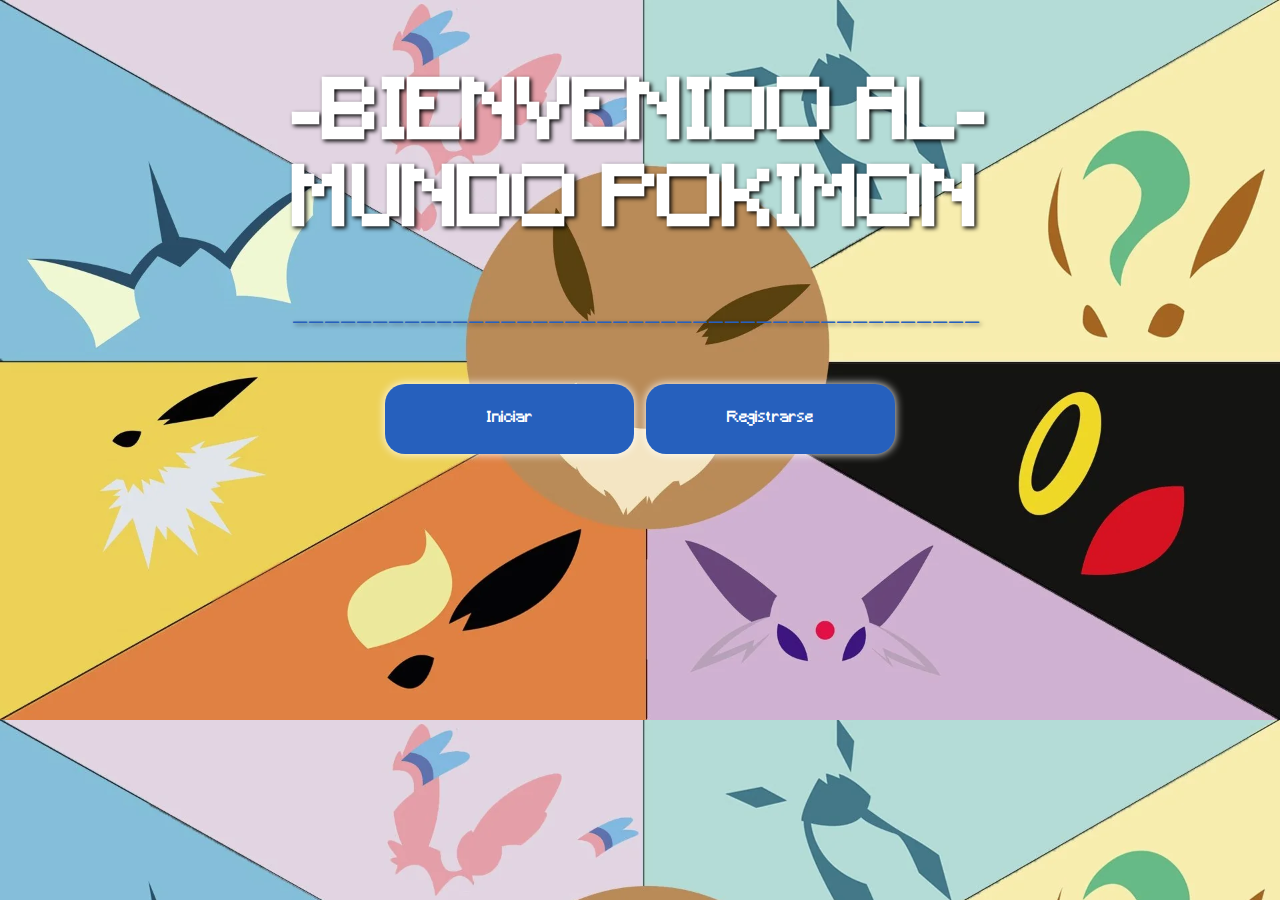
<file: index.html>
<!DOCTYPE html>
<html lang="en">
    <head>
        <meta charset="UTF-8">
        <meta name="viewport" content="width=device-width, initial-scale=1.0">
        <title class="titlePoki">POKIMON</title>
        <link rel="stylesheet" href="css/index.css">
    </head>
    <body>
        <div class="container">
            <div class="titleSub-poki">
                <h1 class="titlePoki">-BIENVENIDO AL-
                    <br>
                    MUNDO POKIMON</h1>
                <p class="text-poki">___________________________________________</p>
            </div>
            <br>
           
        </div>
        <div class="botton-group">
            <button class="botton-poki" onclick="location.href='./vistas/login.html'">Iniciar</button>
            <br>
            <button class="botton-poki" onclick="location.href='./vistas/registrar.html'">Registrarse</button>
        </div>
            
        
    </body>
</html>
</file>
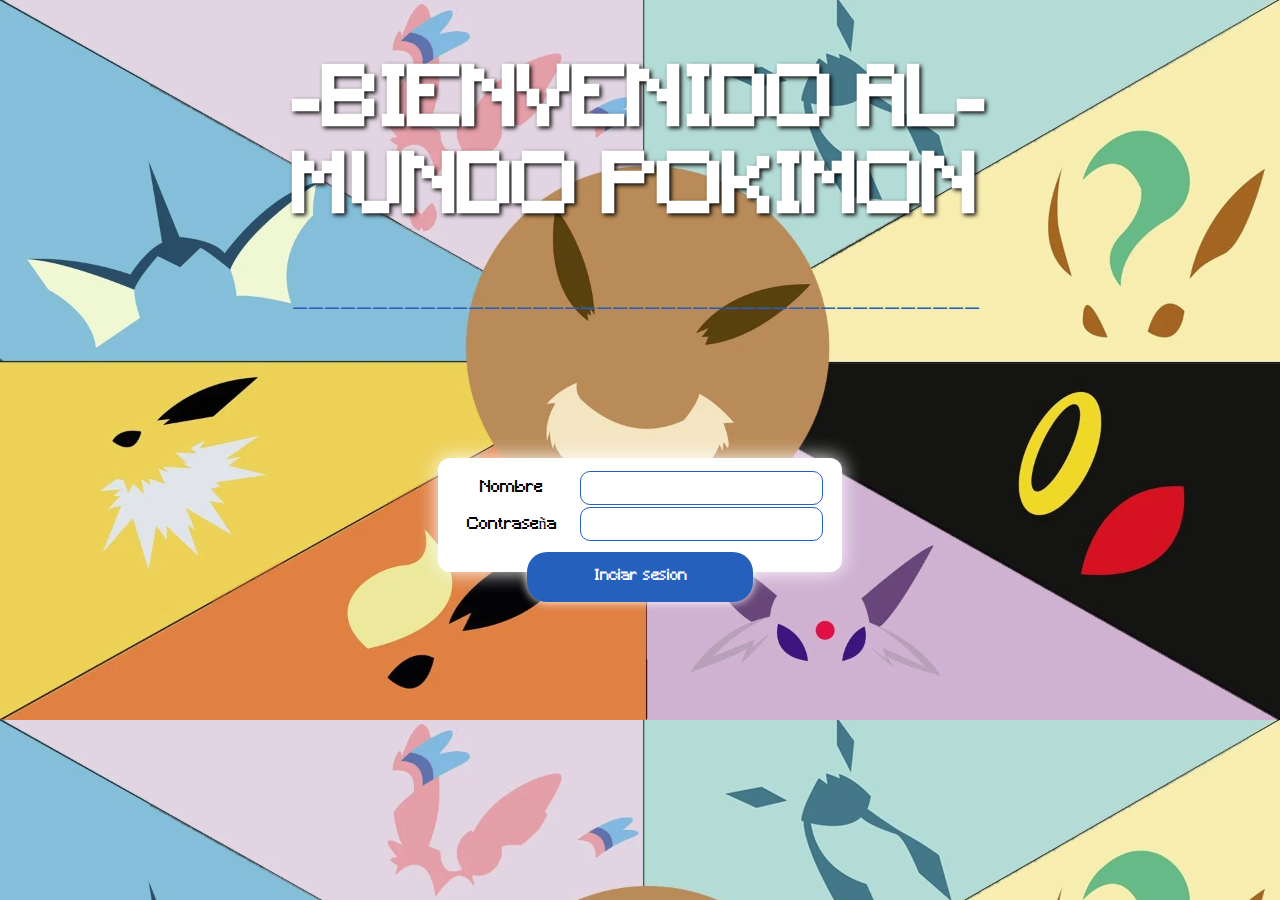
<file: vistas/login.html>
<!DOCTYPE html>
<html lang="en">
    <head>
        <meta charset="UTF-8">
        <meta name="viewport" content="width=device-width, initial-scale=1.0">
        <title>Iniciar Secion</title>
        <script src="../js/index.js"></script>
        <link rel="stylesheet" href="../css/login.css">
    </head>
    <body>
        <div class="container">
            <div class="titleSub-poki">
                <h1 class="titlePoki">-BIENVENIDO AL- 
                    <br>
                    MUNDO POKIMON</h1>
                <p class="text-poki">___________________________________________</p>
            </div>
            <br>
        </div>
        <div class="container-seg">
            <div class="formulario-poki">
                <table>
                    <tr>
                        <td>
                            <label for>Nombre</label>
                        </td>
                        <td>
                            <input type="text" class="input-poki" name id="username">
                        </td>
                    </tr>
                    <tr>
                        <td>
                            <label for>Contraseña</label>
                        </td>
                        <td>
                            <input type="password" class="input-poki" name id="clave">
                        </td>
                    </tr>
                    <tr>
                        <td colspan="2">
                            <br>
                            <button onclick="Loguear()" class="botton-poki">Inciar sesion</button>
                        </td>
                    </tr> 
                </table>                
            </div>
        </div>
    </body>
</html>
</file>
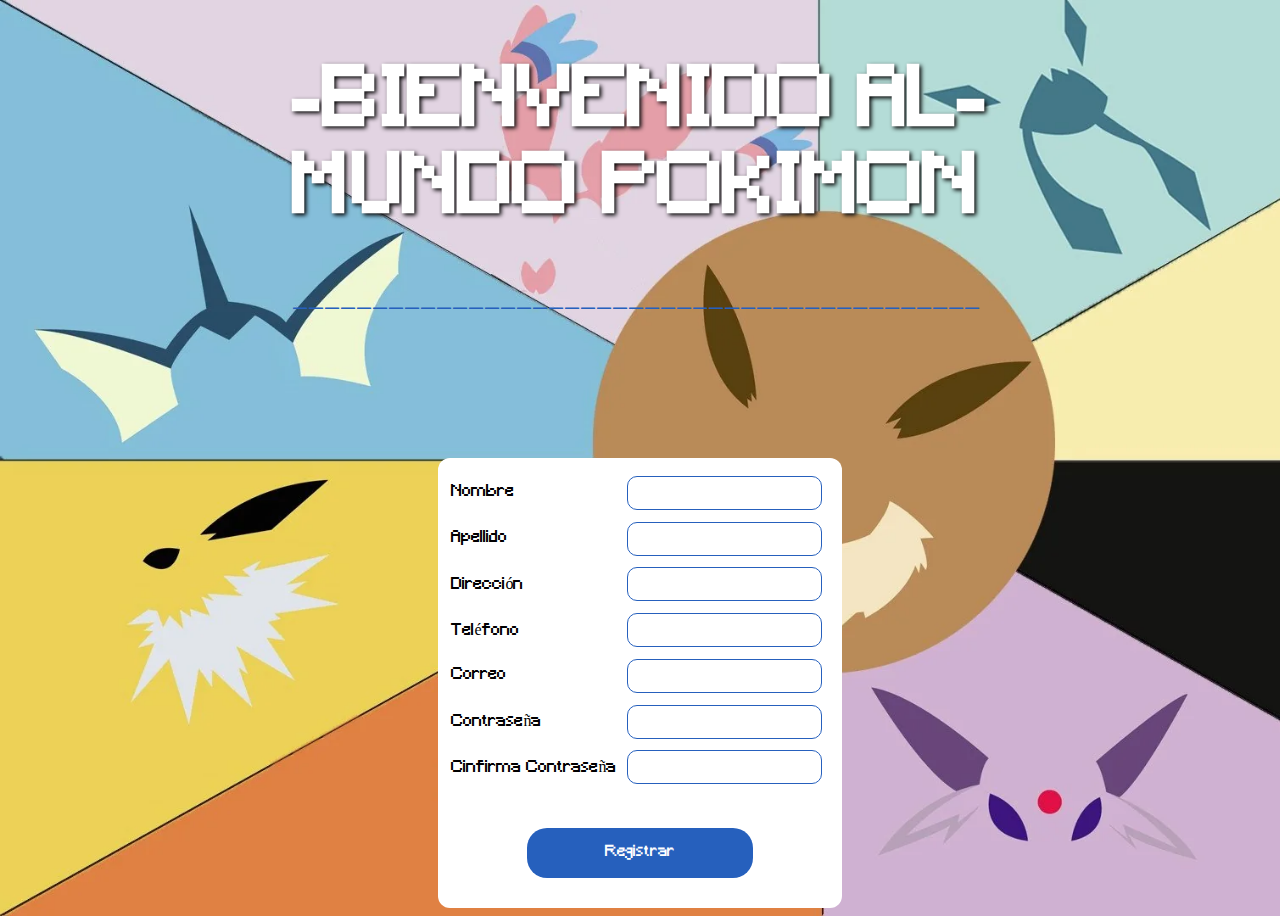
<file: vistas/registrar.html>
<!DOCTYPE html>
<html lang="en">
    <head>
        <meta charset="UTF-8">
        <meta name="viewport" content="width=device-width, initial-scale=1.0">
        <title>Registarse</title>
        <script src="../js/registrar.js"></script>
        <link rel="stylesheet" href="../css/registrar.css">
    </head>
    <body>
        <div class="container">
            <div class="titleSub-poki">
                <h1 class="titlePoki">-BIENVENIDO AL- 
                    <br>
                    MUNDO POKIMON</h1>
                <p class="text-poki">___________________________________________</p>
            </div>
        </div>
        <div class="container">
            <div class="formulario">
                <table>
                    <tr>
                        <td>
                            <label for>Nombre</label>
                        </td>
                        <td>
                            <input type="text" class="input-poki" name="nombre" id="nombre" />
                        </td>
                    </tr>
                    <tr>
                        <td>
                            <label for>Apellido</label>
                        </td>
                        <td>
                            <input type="text" class="input-poki" name="apellido" id="apellido" />
                        </td>
                    </tr>
                    <tr>
                        <td>
                            <label for>Dirección</label>
                        </td>
                        <td>
                            <input type="text" class="input-poki" name="direccion" id="direccion" />
                        </td>
                    </tr>
                    <tr>
                        <td>
                            <label for>Teléfono</label>
                        </td>
                        <td>
                            <input type="text" class="input-poki" name="telefono" id="telefono" />
                        </td>
                    </tr>
                    <tr>
                        <td>
                            <label for>Correo</label>
                        </td>
                        <td>
                            <input type="email" class="input-poki" name="email" id="email" />
                        </td>
                    </tr>
                    <tr>
                        <td>
                            <label for>Contraseña</label>
                        </td>
                        <td>
                            <input type="password" class="input-poki" name="contrasena" id="contrasena" />
                        </td>
                    </tr>
                    <tr>
                        <td>
                            <label for>Cinfirma Contraseña</label>
                        </td>
                        <td>
                            <input type="password" class="input-poki" name="contrasenaConfirm" id="contrasenaConfirm" />
                        </td>
                    </tr>
                    <tr>
                        <td colspan="2" style="text-align: center;">
                            <button onclick="Registrar()" class="botton-poki">Registrar</button>
                        </td>
                    </tr>
                </table>
            </div>
        </div>
    </body>
</html>
</file>
<file: css/index.css>
body{
    background-image: url('../assets/img/bc4CDIjBQIGtVVTBBz-M2Ry9RVP0ltmbUOlzwYxyod8.webp');
    background-size: cover;
}

.titlePoki{
    font-family: Pokimon;
}

.container{
    display: flex;
    justify-content: center;
    align-items: center;
    height: 40vh;
}
.container h1{
    font-size: 5rem;
    color: #ffffff;
    text-shadow: 2px 2px 4px rgb(0, 0, 0);
}

.titleSub-poki{
    justify-content: center;
}

.text-poki{
    color: #2660bd;
    font-family: Pokimon;
    font-size: 25px;
    text-shadow: 2px 2px 4px rgba(0, 0, 0, 0.5);
}

.botton-group{
    display: flex;
    justify-content: center;
    align-items: left;
    margin: 10px;
}

.botton-poki{
    background-color: #2660bd;
    color: white;
    border-radius: 20px;
    height: 70px;
    width: 20%;
    font-size: 15px;
    font-family: Pokimon;
    border: none;
    margin: 6px;
    box-shadow: #fff 0px 0px 10px;
}
div
.botton-poki:hover{
    background-color: #fff;
    color: #2660bd;
    cursor: pointer;
    transition: 0.5s;
}

@font-face {
    font-family: 'Pokimon';
    src: url('../assets/fuentes/Minecraft.ttf') format('truetype');
}
</file>
<file: css/login.css>
body{
    background-image: url('../assets/img/bc4CDIjBQIGtVVTBBz-M2Ry9RVP0ltmbUOlzwYxyod8.webp');
    background-size: cover;
}

.titlePoki{
    font-family: Pokimon;
    color: white;
    font-size: 50px;
}

.container{
    display: flex;
    justify-content: center;
    align-items: left;
    height: 50vh;
}
.container-seg{
    display: flex;
    justify-content: center;
    align-items: left;
    height: 0vh;
}

.container h1{
    font-size: 5rem;
    color: #ffffff;
    text-shadow: 2px 2px 4px rgb(0, 0, 0);
}

.titleSub-poki{
    justify-content: center;
}

.text-poki{
    color: #2660bd;
    font-family: Pokimon;
    font-size: 25px;
}

.botton-group{
    display: flex;
    justify-content: center;
    align-items: center;
    margin: 10px;
}

.formulario-poki{
    background-color: white;
    height: 90px;
    width: 30%;
    border-radius: 10PX;
    padding: 10px;
    box-shadow: #fff 0px 0px 20px;
    text-align: center;
}

table{
    width: 100%;
    height: 100%;
    border-collapse: collapse;
}

table td{
    font-family: Pokimon;
}

.botton-poki{
    background-color: #2660bd;
    color: white;
    border-radius: 20px;
    height: 50px;
    width: 60%;
    font-size: 15px;
    font-family: Pokimon;
    border: none;
    margin: 6px;
    margin-top:-8px;
    box-shadow: #fff 0px 0px 10px;
}

.botton-poki:hover{
    background-color: #fff;
    color: #2660bd;
    cursor: pointer;
    box-shadow: #000 0px 0px 10px;
    transition: 0.5s;
}

.input-poki{
    border: solid 1px #2660bd;
    border-radius: 10px;
    height: 20px;
    width: 90%;
    padding: 6px;
}

.link-poki{
    font-family: Pokimon;
    color: white;
}

.formulario-poki{
    background-color: #ffffff;
    width: 30%;
    border-radius: 12px;
    padding: 12px;
 }
 

@font-face {
    font-family: 'Pokimon';
    src: url('../assets/fuentes/Minecraft.ttf') format('truetype');
}
</file>
<file: css/registrar.css>
body{
    background-image: url('../assets/img/bc4CDIjBQIGtVVTBBz-M2Ry9RVP0ltmbUOlzwYxyod8.webp');
    background-size: cover;
}

.titlePoki{
    font-family: Pokimon;
    color: white;
    font-size: 50px;
}

.container{
    display: flex;
    justify-content: center;
    align-items: left;
    height: 50vh;
}
.container-seg{
    display: flex;
    justify-content: center;
    align-items: left;
    height: 0vh;
}

.container h1{
    font-size: 5rem;
    color: #ffffff;
    text-shadow: 2px 2px 4px rgb(0, 0, 0);
}

.titleSub-poki{
    justify-content: center;
}

.text-poki{
    color: #2660bd;
    font-family: Pokimon;
    font-size: 25px;
}

.botton-group{
    display: flex;
    justify-content: center;
    align-items: left;
    margin: 10px;
}

.formulario-poki{
    background-color: white;
    height: 90px;
    width: 30%;
    border-radius: 10PX;
    padding: 10px;
    box-shadow: #fff 0px 0px 20px;
    text-align: center;
}

table{
    width: 100%;
    height: 100%;
    border-collapse: collapse;
}

table td{
    font-family: Pokimon;
}

.botton-poki{
    background-color: #2660bd;
    color: white;
    border-radius: 20px;
    height: 50px;
    width: 60%;
    font-size: 15px;
    font-family: Pokimon;
    border: none;
    margin: 6px;
    margin-top: 25px;
    box-shadow: #fff 0px 0px 10px;
}

.botton-poki:hover{
    background-color: #fff;
    color: #2660bd;
    cursor: pointer;
    box-shadow: #000 0px 0px 10px;
    transition: 0.5s;
}

.input-poki{
    border: solid 1px #2660bd;
    border-radius: 10px;
    height: 20px;
    width: 90%;
    padding: 6px;
}

.link-poki{
    font-family: Pokimon;
    color: white;
}

.formulario{
   background-color: #ffffff;
   width: 30%;
   border-radius: 12px;
   padding: 12px;
}


@font-face {
    font-family: 'Pokimon';
    src: url('../assets/fuentes/Minecraft.ttf') format('truetype');
}
</file>
